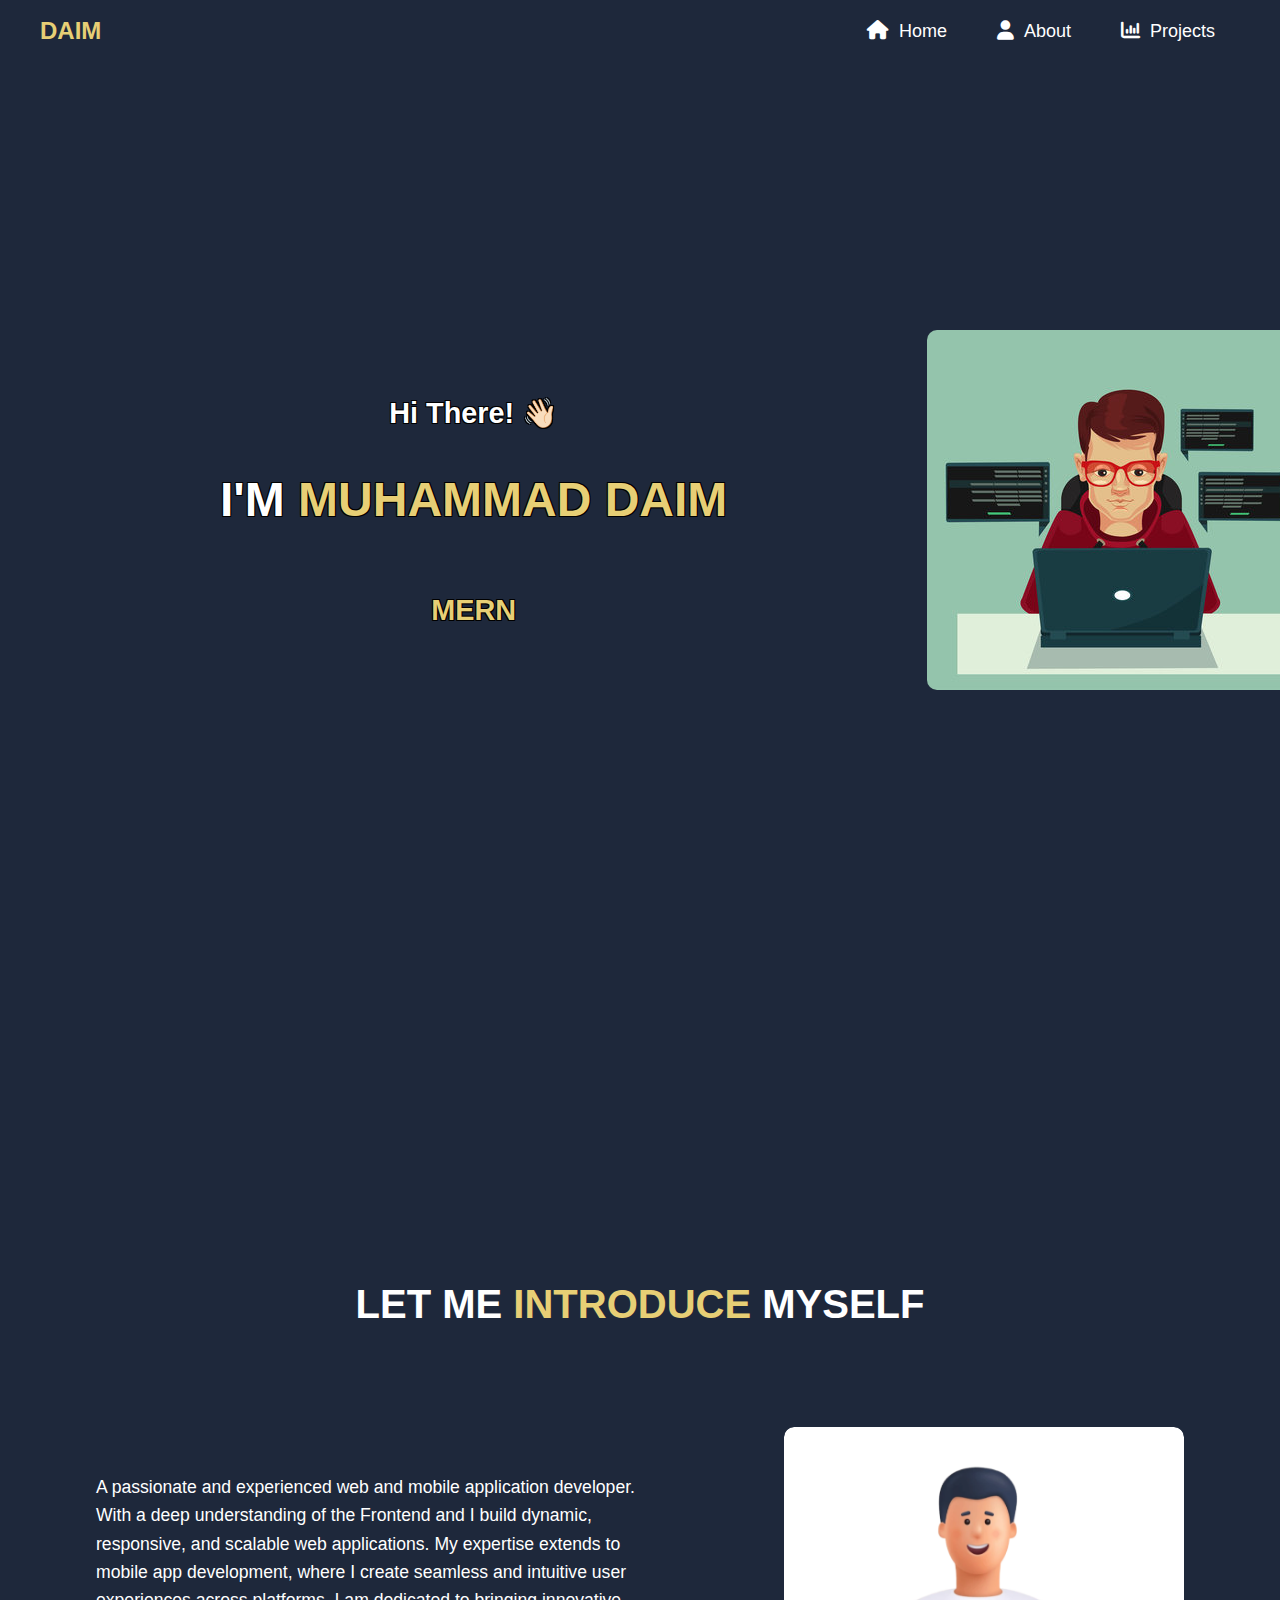
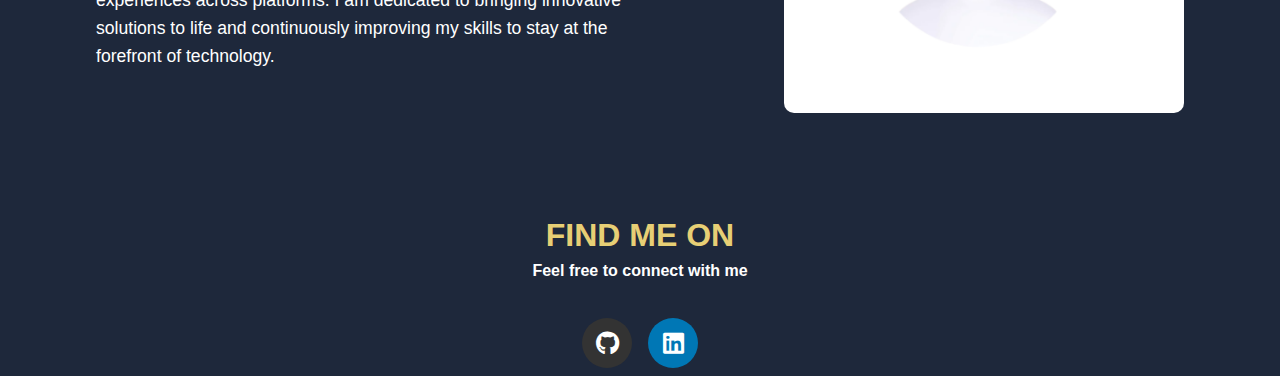
<file: index.html>
<!DOCTYPE html>
<html lang="en">
<head>
    <meta charset="UTF-8">
    <meta name="viewport" content="width=device-width, initial-scale=1.0">
    <title>Portfolio</title>
    <link rel="stylesheet" href="style.css">
        <link rel="stylesheet" href="https://cdnjs.cloudflare.com/ajax/libs/font-awesome/6.0.0-beta3/css/all.min.css">
   
</head>
<body>

    <!-- Navbar created -->

    <header>
        <nav class="navbar">
            <div class="logo">DAIM</div>
            <ul class="nav-links">
                <li class="animation"><a href="./index.html"> <span><i class="fa-solid fa-house"></i></span>Home</a></li>
                <li class="animation"><a href="./about.html"><span><i class="fa-solid fa-user"></i></span>About</a></li>
                <li class="animation"><a href="./project.html"><span><i class="fa-solid fa-chart-column"></i></span>Projects</a></li>
            </ul>
            <div class="hamburger" onclick="toggleMenu()">
                <div class="bar"></div>
                <div class="bar"></div>
                <div class="bar"></div>
            </div>
        </nav>
    </header>





    <div class="intro-section">
        <div class="intro-text">
            <h1 class="fs-1">Hi There! 👋🏻</h1><br>
            <h1 class="fs-3">I'M <span class="color mt-2">MUHAMMAD DAIM</span></h1>
            <h1 id="animated-text" class="color fs-1 "></h1>
        </div>
        <div class="intro-gif">
            <img src="./assets/developer image.jpg" alt="Coding Animation">
        </div>
    </div>







     <div class="introduction">
        <h1 class="text-center myself-head">LET ME <span class="color">INTRODUCE </span> MYSELF</h1>
        <div class="myself-intro">
            <div class="myself-text">
                <p>A passionate and experienced web and mobile application developer. With a deep understanding of the Frontend and I build dynamic, responsive, and scalable web applications. My expertise extends to mobile app development, where I create seamless and intuitive user experiences across platforms. I am dedicated to bringing innovative solutions to life and continuously improving my skills to stay at the forefront of technology.</p>
            </div>
            <div class="myself-image">
                <img src="./assets/Untitled design.png" alt="Developer Image">
            </div>
        </div>
     </div>







     <!-- footer section -->





       <section class="social-media">
        <h2>FIND ME ON</h2>
        <h4>Feel free to connect with me</h4>
        <div class="icons">
            <a href="https://github.com/daimrauf2005" target="_blank" class="icon github">
                <i class="fab fa-github"></i>
            </a>
           
            <a href="https://www.linkedin.com/in/daim-rauf-8826bb29b/" target="_blank" class="icon linkedin">
                <i class="fab fa-linkedin"></i>
            </a>

        </div>
    </section>




    






   







    

      <!-- </div>
    </section>  --> 
    <!-- <section id="about">
         Content for About  -->
    <!-- </section>
    <section id="projects">
        < Content for Projects -->
    <!-- </section>
    <section id="contact">
         Content for Contact -->
    <!-- </section>   -->


  
    <script src="./app.js"></script>    
</body>
</html>
</file>
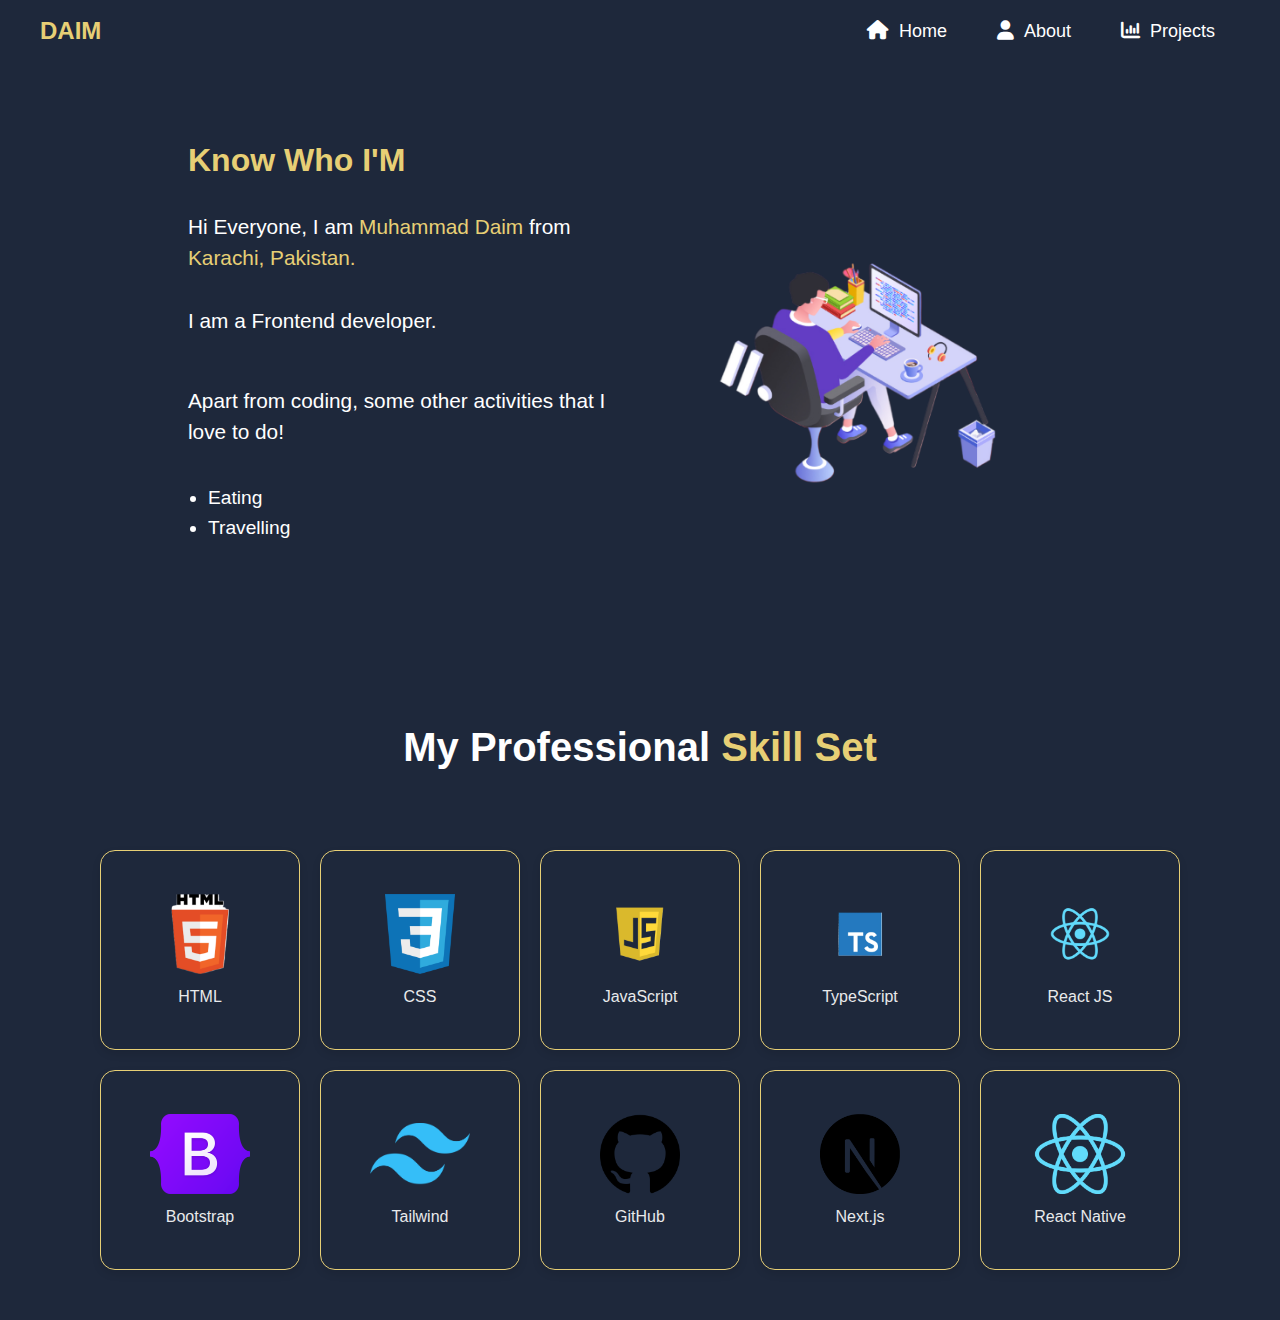
<file: about.html>
<!DOCTYPE html>
<html lang="en">
<head>
    <meta charset="UTF-8">
    <meta name="viewport" content="width=device-width, initial-scale=1.0">
    <title>Portfolio</title>
    <link rel="stylesheet" href="about.css">
    <link rel="stylesheet" href="https://cdnjs.cloudflare.com/ajax/libs/font-awesome/6.0.0-beta3/css/all.min.css">
</head>
<body>

    <!-- Navbar created -->

      <header>
        <nav class="navbar">
            <div class="logo">DAIM</div>
            <ul class="nav-links">
                <li class="animation"><a href="./index.html"> <span><i class="fa-solid fa-house"></i></span>Home</a></li>
                <li class="animation"><a href="./about.html"><span><i class="fa-solid fa-user"></i></span>About</a></li>
                <li class="animation"><a href="./project.html"><span><i class="fa-solid fa-chart-column"></i></span>Projects</a></li>
            </ul>
            <div class="hamburger" onclick="toggleMenu()">
                <div class="bar"></div>
                <div class="bar"></div>
                <div class="bar"></div>
            </div>
        </nav>
    </header>




    <!-- About me -->





    <section class="about-me">
        <div class="text">
            <h2>Know Who I'M</h2>
            <p>Hi Everyone, I am <span class="color">Muhammad Daim</span> from <span class="color">Karachi, Pakistan.</span></p>
            <p>I am a Frontend developer.</p>
            <p class="other-activity">Apart from coding, some other activities that I love to do!</p>
            <ul>
                <li>Eating</li>
                <li>Travelling</li>
            </ul>
        </div>
        <div class="image">
            <img src="./assets/software developer.png" alt="Animated Image">
        </div>
    </section>




    <!-- Skill set section  -->

<section id="skills" class="skills-section">
    <div class="container">
        <h2 class="section-title">My Professional <span class="color">Skill Set</span></h2>
        <div class="cards-container">
            <!-- Skill Card -->
            <div class="skill-card">
                <div class="card-content">
                    <img src="./assets/html.png" alt="HTML" class="card-logo">
                    <p class="card-name">HTML</p>
                </div>
            </div>

             <div class="skill-card">
                <div class="card-content">
                    <img src="./assets/css.png" alt="CSS" class="card-logo">
                    <p class="card-name">CSS</p>
                </div>
            </div>

             <div class="skill-card">
                <div class="card-content">
                    <img src="./assets/javascript.png" alt="JavaScript" class="card-logo">
                    <p class="card-name">JavaScript</p>
                </div>
            </div>

             <div class="skill-card">
                <div class="card-content">
                    <img src="./assets/Typescript.png" alt="Typescript" class="card-logo">
                    <p class="card-name">TypeScript</p>
                </div>
            </div>

             <div class="skill-card">
                <div class="card-content">
                    <img src="./assets/react.png" alt="React" class="card-logo">
                    <p class="card-name">React JS</p>
                </div>
            </div>

        
            <div class="skill-card">
                <div class="card-content">
                    <img src="./assets/bootstrap.png" alt="node.js" class="card-logo">
                    <p class="card-name">Bootstrap</p>
                </div>
            </div>

            <div class="skill-card">
                <div class="card-content">
                    <img src="./assets/tailwind.png" alt="Tailwind" class="card-logo">
                    <p class="card-name">Tailwind</p>
                </div>
            </div>


            <div class="skill-card">
                <div class="card-content">
                    <img src="./assets/Github.png" alt="GitHub" class="card-logo">
                    <p class="card-name">GitHub</p>
                </div>
            </div>


             <div class="skill-card">
                <div class="card-content">
                    <img src="./assets/nextjs.png" alt="GitHub" class="card-logo">
                    <p class="card-name">Next.js</p>
                </div>
            </div>

              <div class="skill-card">
                <div class="card-content">
                    <img src="./assets/react native.png" alt="React Native" class="card-logo">
                    <p class="card-name">React Native</p>
                </div>
            </div>
            
        </div>
    </div>
</section>





    
  <script src="about.js"></script>  
</body>
</html>
</file>
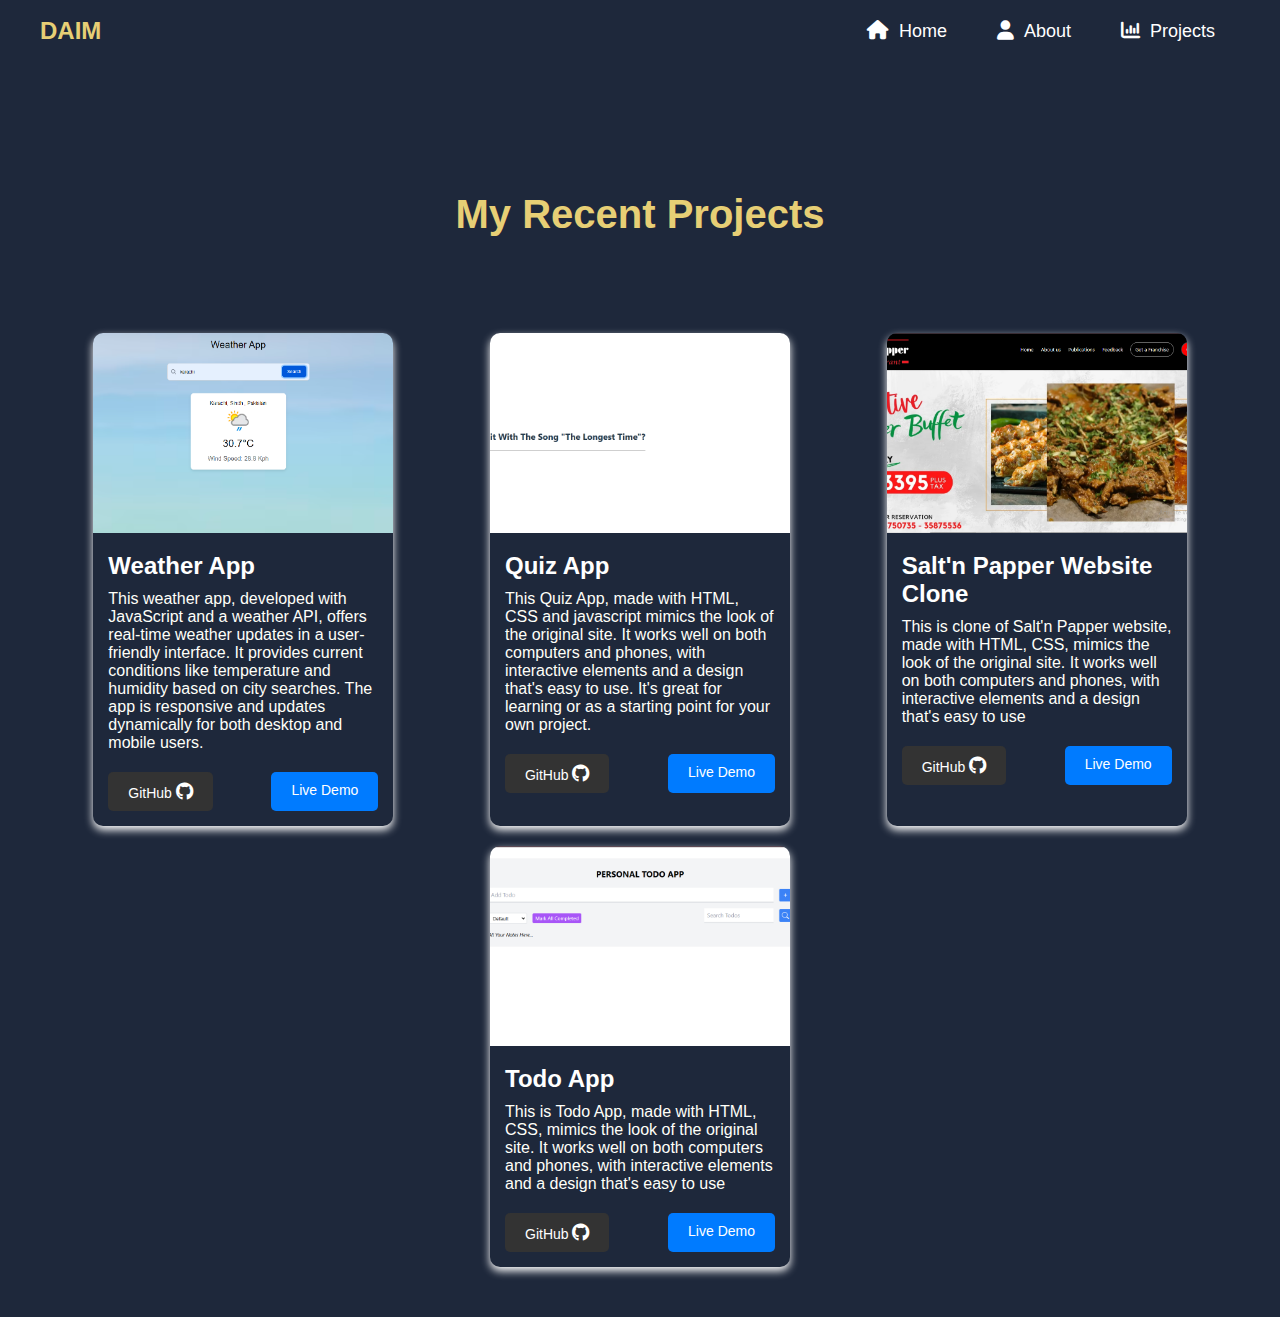
<file: project.html>
<!DOCTYPE html>
<html lang="en">
<head>
    <meta charset="UTF-8">
    <meta name="viewport" content="width=device-width, initial-scale=1.0">
    <title>Portfolio</title>
    <link rel="stylesheet" href="project.css">
    <link rel="stylesheet" href="https://cdnjs.cloudflare.com/ajax/libs/font-awesome/6.0.0-beta3/css/all.min.css">
</head>
<body>

    <!-- Navbar started -->

     <header>
        <nav class="navbar">
            <div class="logo">DAIM</div>
            <ul class="nav-links">
                <li class="animation"><a href="./index.html"> <span><i class="fa-solid fa-house"></i></span>Home</a></li>
                <li class="animation"><a href="./about.html"><span><i class="fa-solid fa-user"></i></span>About</a></li>
                <li class="animation"><a href="./project.html"><span><i class="fa-solid fa-chart-column"></i></span>Projects</a></li>
            </ul>
            <div class="hamburger" onclick="toggleMenu()">
                <div class="bar"></div>
                <div class="bar"></div>
                <div class="bar"></div>
            </div>
        </nav>
    </header>





    <!-- Project section started -->


    <section id="projects" class="projects-section">
    <div class="container">
        <h2 class="section-title">My Recent Projects</h2>
        <div class="projects-grid">
            <!-- Project Card -->
            <div class="project-card">
                <div class="card-image">
                    <img src="./assets/weatherApp.png" alt="Project 1">
                </div>
                <div class="card-content">
                    <h3 class="project-title">Weather App</h3>
                    <p class="project-description">This weather app, developed with JavaScript and a weather API, offers real-time weather updates in a user-friendly interface. It provides current conditions like temperature and humidity based on city searches. The app is responsive and updates dynamically for both desktop and mobile users.</p>
                    <div class="card-buttons">
                        <a href="https://github.com/daimrauf2005/React-Weather-App" class="btn btn-github" target="_blank">GitHub <i class="fa-brands fa-github"></i></a>
                        <a href="https://myweatherforcastapp.netlify.app/" class="btn btn-demo" target="_blank">Live Demo</a>
                    </div>
                </div>
            </div>
            <!-- Repeat for other projects -->


            <div class="project-card">
                <div class="card-image">
                    <img src="./assets/Quiz.PNG" alt="Project 1">
                </div>
                <div class="card-content">
                    <h3 class="project-title">Quiz App</h3>
                    <p class="project-description">This Quiz App, made with HTML, CSS and javascript mimics the look of the original site. It works well on both computers and phones, with interactive elements and a design that's easy to use. It's great for learning or as a starting point for your own project.</p>
                    <div class="card-buttons">
                        <a href="https://github.com/daimrauf2005/React-Quiz-App" class="btn btn-github" target="_blank">GitHub <i class="fa-brands fa-github"></i></a>
                        <a href="https://react-quiz-app-xi-kohl.vercel.app/" class="btn btn-demo" target="_blank">Live Demo</a>
                    </div>
                </div>
            </div>



            




             <div class="project-card">
                <div class="card-image">
                    <img src="./assets/salt'n papper.PNG" alt="Project 1">
                </div>
                <div class="card-content">
                    <h3 class="project-title">Salt'n Papper Website Clone</h3>
                    <p class="project-description">
This is clone of Salt'n Papper website, made with HTML, CSS, mimics the look of the original site. It works well on both computers and phones, with interactive elements and a design that's easy to use</p>
                    <div class="card-buttons">
                        <a href="https://github.com/daimrauf2005/Salt-n-Pepper-Responsive" class="btn btn-github" target="_blank">GitHub <i class="fa-brands fa-github"></i></a>
                        <a href="https://daimrauf2005.github.io/Salt-n-Pepper-Responsive/" class="btn btn-demo" target="_blank">Live Demo </a>
                    </div>
                </div>
            </div>





            <div class="project-card">
                <div class="card-image">
                    <img src="./assets/todo.PNG" alt="Project 1">
                </div>
                <div class="card-content">
                    <h3 class="project-title">Todo App</h3>
                    <p class="project-description">
This is Todo App, made with HTML, CSS, mimics the look of the original site. It works well on both computers and phones, with interactive elements and a design that's easy to use</p>
                    <div class="card-buttons">
                        <a href="https://github.com/daimrauf2005/Todo-App-Redux" class="btn btn-github" target="_blank">GitHub <i class="fa-brands fa-github"></i></a>
                        <a href="https://todo-app-redux-sigma-two.vercel.app/" class="btn btn-demo" target="_blank">Live Demo </a>
                    </div>
                </div>
            </div>













        </div>
    </div>
</section>







    <script src="project.js"></script>
</body>
</html>
</file>
<file: about.css>
/*Basics styling*/

*{
    margin: 0;
    padding: 0;
    box-sizing: border-box;
}

.color{
    color: #E7CF75;
}


body {

    font-family: Arial, sans-serif;
   background-color: #1e283b;
   color: #fff;
}



/*Navbar styling*/


header {
    background:transparent;
    padding: 10px 20px;
}

.navbar {
    display: flex;
    justify-content: space-between;
    align-items: center;
    max-width: 1200px;
    margin: auto;
}

.logo {
    color: #E7CF75;
    font-size: 24px;
    font-weight: bold;
}

.nav-links {
    list-style: none;
    display: flex;
}

.nav-links li {
    margin: 0 15px;
    padding: 10px;
}

.nav-links a {
    color: #fff;
    text-decoration: none;
    font-size: 18px;
    position: relative;
    padding: 5px 0;
}

.nav-links a::after {
    content: '';
    display: block;
    height: 4px;
    background:#E7CF75;
    position: absolute;
    left: 0;
    bottom: 0;
    width: 0;
    transition: width 0.3s;
    border-radius: 4px;
}

.nav-links a:hover::after {
    width: 100%;
}

.hamburger {
    display: none;
    flex-direction: column;
    cursor: pointer;

}

.bar {
    height: 3px;
    width: 25px;
    background: #fff;
    margin: 3px 0;
    transition: 0.3s;
    font-size: 30px;
    margin-right: 10px;
}

.fa-solid{
    font-size: 1.2rem;
    padding-right: 10px;
    color: #fff;
}


/*About me section */


.about-me {
    display: flex;
    flex-wrap: wrap;
    align-items: center;
    justify-content: center;
    padding: 2rem;
    background-color:transparent;
    border-radius: 8px;
    margin: 2rem auto;
    max-width: 1000px;
}

.text {
    flex: 1;
    padding: 1rem;
}

.text h2 {
    font-size: 2rem;
    margin-bottom: 1rem;
    color: #E7CF75;
}

.text p {
    margin-top: 2rem;
    font-size: 1.3rem;
    color: #fff;
    line-height: 1.5;
    margin-bottom: 1rem;
}

.text ul {
    list-style-type: disc;
    margin: 0;
    padding-left: 20px;
    margin-top: 2.5rem;
    
}

.text ul li {
    margin-bottom: 0.5rem;
    font-size: 1.2rem;
}

.text .other-activity{
    margin-top: 3rem;
}

.image {
    flex: 1;
    display: flex;
    justify-content: center;
    align-items: center;
    padding: 1rem;
}

.image img {
    max-width: 100%;
    height: auto;
    border-radius: 8px;
}


/*Skill set styling*/


.skills-section {
    padding: 50px 0;
    background: transparent;
    margin-top: 5rem;
}

.container {
    max-width: 1200px;
    margin: 0 auto;
    padding: 0 15px;
}

.section-title {
    text-align: center;
    font-size: 2.5rem;
    font-weight: 700;
    color: #fff;
    margin-bottom: 30px;
}

.cards-container {
    display: flex;
    flex-wrap: wrap;
    justify-content: center;
    gap: 20px;
    margin-top: 5rem;
}

.skill-card {
    width: 200px;
    height: 200px;
    background: transparent;
    border: 1px solid #E7CF75;
    border-radius: 15px;
    box-shadow: 0 4px 8px rgba(0, 0, 0, 0.1);
    overflow: hidden;
    transition: transform 0.3s, box-shadow 0.3s;
    display: flex;
    align-items: center;
    justify-content: center;
    position: relative;
}

.skill-card:hover {
    transform: scale(1.05);
    box-shadow: 0 12px 24px rgba(0, 0, 0, 0.15);
}

.card-content {
    text-align: center;
}

.card-logo {
    width: 100px;
    height: 80px;
    object-fit: contain;
    transition: transform 0.3s;
}

.skill-card:hover .card-logo {
    transform: scale(1.1);
}

.card-name {
    margin-top: 10px;
    font-size: 1rem;
    font-weight: 500;
    color: #fff;
    opacity: 0.9;
    transition: opacity 0.3s;
}

.skill-card:hover .card-name {
    opacity: 1;
}




@media(max-width:768px){
    .nav-links {
        display: none;
        flex-direction: column;
        width: 100%;
        position: absolute;
        top: 60px;
        left: 0;
        background: #333;
        text-align: center;
    }

    .nav-links.active {
        display: flex;
    }

    .hamburger {
         cursor: pointer;
    width: 35px;
    height: 30px;
    display: flex;
    flex-direction: column;
    justify-content: space-between;
    }

    .nav-links li{
        margin-top: 10px;
    }





    /*About me section */



     .about-me {
        flex-direction: column;
        text-align: center;
    }

    .image {
        margin-top: 1rem;
    }




}




















/*Animations */


@keyframes fadeIn {
    from {
        opacity: 0;
    }
    to {
        opacity: 1;
    }
}




@keyframes bounce {
    0%, 100% {
        transform: translateY(0);
    }
    50% {
        transform: translateY(-20px);
    }
}
</file>
<file: project.css>
/*Basics styling*/

*{
    margin: 0;
    padding: 0;
    box-sizing: border-box;
}

.color{
    color: #E7CF75;
}


body {

    font-family: Arial, sans-serif;
   background-color: #1e283b;
   color: #fff;
}



/*Navbar styling*/


header {
    background:transparent;
    padding: 10px 20px;
}

.navbar {
    display: flex;
    justify-content: space-between;
    align-items: center;
    max-width: 1200px;
    margin: auto;
}

.logo {
    color: #E7CF75;
    font-size: 24px;
    font-weight: bold;
}

.nav-links {
    list-style: none;
    display: flex;
}

.nav-links li {
    margin: 0 15px;
    padding: 10px;
}

.nav-links a {
    color: #fff;
    text-decoration: none;
    font-size: 18px;
    position: relative;
    padding: 5px 0;
}

.nav-links a::after {
    content: '';
    display: block;
    height: 4px;
    background:#E7CF75;
    position: absolute;
    left: 0;
    bottom: 0;
    width: 0;
    transition: width 0.3s;
    border-radius: 4px;
}

.nav-links a:hover::after {
    width: 100%;
}

.hamburger {
    display: none;
    flex-direction: column;
    cursor: pointer;

}

.bar {
    height: 3px;
    width: 25px;
    background: #fff;
    margin: 3px 0;
    transition: 0.3s;
    font-size: 30px;
    margin-right: 10px;
}

.fa-solid{
    font-size: 1.2rem;
    padding-right: 10px;
    color: #fff;
}


/*Project styling started*/


.projects-section {
    padding: 50px 0;
    background: transparent;
}

.container {
    max-width: 1200px;
    margin: 0 auto;
    padding: 0 15px;
}

.section-title {
    text-align: center;
    font-size: 2.5rem;
    font-weight: 700;
    color: #E7CF75;
    margin-bottom: 30px;
    margin-top: 5rem;
}

.projects-grid {
    display: flex;
    flex-wrap: wrap;
    gap: 20px;
    justify-content: space-around;
    margin-top: 6rem;
}

.project-card {
    width: 300px;
    background: transparent;
    border-radius: 10px;
    box-shadow: 0 4px 8px #fff;
    overflow: hidden;
    transition: transform 0.3s, box-shadow 0.3s;
    display: flex;
    flex-direction: column;
    border: #E7CF75;
}

.project-card:hover {
    transform: translateY(-10px);
    box-shadow: 0 12px 24px rgba(0, 0, 0, 0.2);
}

.card-image img {
    width: 100%;
    height: 200px;
    object-fit: cover;
}

.card-content {
    padding: 15px;
    display: flex;
    flex-direction: column;
    justify-content: space-between;
}

.project-title {
    font-size: 1.5rem;
    font-weight: 600;
    color: #fff;
    margin-bottom: 10px;
}

.project-description {
    font-size: 1rem;
    color: #fffff9;
    margin-bottom: 20px;
}

.card-buttons {
    display: flex;
    justify-content: space-between;
}

.btn {
    display: inline-block;
    padding: 10px 20px;
    border-radius: 5px;
    font-size: 0.875rem;
    font-weight: 500;
    text-align: center;
    text-decoration: none;
    transition: background-color 0.3s, color 0.3s;
}

.btn-github {
    background-color: #333;
    color: #fff;
}

.btn-github:hover {
    background-color: #555;
}

.btn-demo {
    background-color: #007bff;
    color: #fff;
}

.btn-demo:hover {
    background-color: #0056b3;
}

.fa-github{
    font-size: 18px;
}




@media(max-width:768px){
     .nav-links {
        display: none;
        flex-direction: column;
        width: 100%;
        position: absolute;
        top: 60px;
        left: 0;
        background: #333;
        text-align: center;
    }

    .nav-links.active {
        display: flex;
    }

    .hamburger {
         cursor: pointer;
    width: 35px;
    height: 30px;
    display: flex;
    flex-direction: column;
    justify-content: space-between;
    }

    .nav-links li{
        margin-top: 10px;
    }


    /*Projects section responsive*/


     .project-card {
        width: 100%;
    }

}















/*Animations */


@keyframes fadeIn {
    from {
        opacity: 0;
    }
    to {
        opacity: 1;
    }
}
</file>
<file: style.css>
/* Navbar started */


/* Basic Reset */
* {
    margin: 0;
    padding: 0;
    box-sizing: border-box;
}

/* Navbar Styles */
body {

    font-family: Arial, sans-serif;
   background-color: #1e283b;
   color: #fff;
}



header {
    background:transparent;
    padding: 10px 20px;
}

.navbar {
    display: flex;
    justify-content: space-between;
    align-items: center;
    max-width: 1200px;
    margin: auto;
}

.logo {
    color: #E7CF75;
    font-size: 24px;
    font-weight: bold;
}

.nav-links {
    list-style: none;
    display: flex;
}

.nav-links li {
    margin: 0 15px;
    padding: 10px;
}

.nav-links a {
    color: #fff;
    text-decoration: none;
    font-size: 18px;
    position: relative;
    padding: 5px 0;
}

.nav-links a::after {
    content: '';
    display: block;
    height: 4px;
    background:#E7CF75;
    position: absolute;
    left: 0;
    bottom: 0;
    width: 0;
    transition: width 0.3s;
    border-radius: 4px;
}

.nav-links a:hover::after {
    width: 100%;
}

.hamburger {
    display: none;
    flex-direction: column;
    cursor: pointer;

}

.bar {
    height: 3px;
    width: 25px;
    background: #fff;
    margin: 3px 0;
    transition: 0.3s;
    font-size: 30px;
    margin-right: 10px;
}

.fa-solid{
    font-size: 1.2rem;
    padding-right: 10px;
    color: #fff;
}



/* Intro styling */


.intro-section {
    display: flex;
    align-items: center;
    justify-content: center;
    height: 70vh;
    color: white;
    overflow: hidden;
}
hr{
    color: grey;
}

.intro-section {
    display: flex;
    flex-direction: column;
    align-items: center;
    justify-content: space-evenly;
    height: 100vh;
    text-align: center;
    background-color:transparent;
    padding: 20px;
}

.intro-text {
    animation: fadeIn 2s ease-in-out;
    margin-bottom: 20px;
    
}

.intro-text h1 {
    margin: 0;
    line-height: 1.3;
}

.intro-gif img {
    max-width: 100%;
    height: auto;
    border-radius: 10px;
    animation: bounce 4s infinite;
}
.intro-text {
    text-align: center;
    padding: 20px;
    font-size: 2rem;
    text-shadow: 
        -1px -1px 0 #000000,  
         1px -1px 0 #000000,
        -1px  1px 0 #000000,
         1px  1px 0 #000000;
    white-space: nowrap;
}
#animated-text{
    margin-top: 60px;
}
.color{
    color: #E7CF75;
}

.intro-text .fs-1{
    font-size: 1.8rem;
}

.intro-text .fs-3{
    font-size: 3rem;
}

.intro-text .fs-2{
    font-size:2.2rem ;
}

.text-center{
    text-align: center;
}

/* Myself Styling CSS*/ 

 .introduction {
    padding: 50px 20px;
    /* background-color:transparent; */
    /* box-shadow: 0 4px 8px rgba(0, 0, 0, 0.1);  */
     border-radius: 10px;
    max-width: 1200px;
    margin: 30px auto;
} 

.text-center {
    text-align: center;
}

.myself-head {
    margin-top: 15rem;
    font-size: 2.5rem;
    color: white;
}

.myself-intro {
    display: flex;
    flex-wrap: wrap;
    align-items: center;
    justify-content: space-between;
    margin: 0 1rem;
    margin-top: 5rem;
}

.myself-text {
    flex: 1 1 45%;
    padding: 20px;
    max-width: 600px;
    font-size: 1.1rem;
    line-height: 1.6;
    font-weight: italic;

}

.myself-image {
    flex: 1 1 45%;
    max-width: 400px;
    margin: 20px;
    overflow: hidden;
    border-radius: 10px;
    transition: transform 0.3s ease, box-shadow 0.3s ease;
}

.myself-image img {
    width: 100%;
    height: auto;
    border-radius: 10px;
    transition: transform 0.3s ease;
}

.myself-image:hover {
    transform: scale(1.05);
    box-shadow: 0 10px 20px rgba(0, 0, 0, 0.2);
}


/*social links styling*/


.social-media {
    text-align: center;
}

.social-media h2 {
    font-size: 2rem;
    margin-bottom: 0.5rem;
    color: #E7CF75;
}

.social-media p {
    font-size: 1rem;
    margin-bottom: 1.5rem;
    /* color: #555; */
}

.icons {
    display: flex;
    justify-content: center;
    flex-wrap: wrap;
}

.icon {
    display: flex;
    justify-content: center;
    align-items: center;
    width: 50px;
    height: 50px;
    margin: 0.5rem;
    border-radius: 50%;
    text-decoration: none;
    color: #fff;
    font-size: 1.5rem;
    transition: transform 0.3s ease, box-shadow 0.3s ease;
    margin-top: 2.4rem;
}

.icon:hover {
    transform: scale(1.1);
    box-shadow: 0 0 10px rgba(0, 0, 0, 0.3);
}

.icon.github { background-color: #333; }
.icon.github:hover { background-color: #444; }

.icon.instagram { background-color: #ff0852; }
.icon.instagram:hover { background-color: #ff0852; }

.icon.linkedin { background-color: #0077B5; }
.icon.linkedin:hover { background-color: #005f8f; }

.icon.facebook { background-color: #3b5998; }
.icon.facebook:hover { background-color: #2d4373; }

.icon.email { background-color: #fff3; }
.icon.email:hover { background-color: #fff3; }






/*Animations */


@keyframes fadeIn {
    from {
        opacity: 0;
    }
    to {
        opacity: 1;
    }
}




@keyframes bounce {
    0%, 100% {
        transform: translateY(0);
    }
    50% {
        transform: translateY(-20px);
    }
}


.fs-1{
    font-size: 10px;
}

.intro-text{
    margin: 20vh;
}

.intro-section{
    display: flex;
    flex-wrap: wrap;
}

/* Mobile Styles */
@media (max-width: 768px) {
    .nav-links {
        display: none;
        flex-direction: column;
        width: 100%;
        position: absolute;
        top: 60px;
        left: 0;
        background: #333;
        text-align: center;
    }

    .nav-links.active {
        display: flex;
    }

    .hamburger {
         cursor: pointer;
    width: 35px;
    height: 30px;
    display: flex;
    flex-direction: column;
    justify-content: space-between;
    }

    .nav-links li{
        margin-top: 10px;
    }


    .intro-text .fs-1{
    font-size: 1.3rem;
}

.intro-text .fs-3{
    font-size: 2.3rem;
}

.intro-text .fs-2{
    font-size:1.8rem ;
}

 .intro-section {
        flex-direction: row;
        text-align: left;
    }

    .intro-text, .intro-gif {
        flex: 1;
        margin: 10px;
    }

    .intro-gif {
        text-align: center;
    }


    /*Let me introduce section */


    .myself-head {
        font-size: 2rem;
        margin-top: 10rem;
        color: white;
    }

    .myself-intro {
        flex-direction: column;
        margin: 0 1rem;
    }

    .myself-text, .myself-image {
        flex: 1 1 100%;
        max-width: 100%;
        text-align: center;
        margin-top:3rem;
    }

    .myself-image {
        margin: 20px 0;
    }


    /*social link mobile styling*/


      .icons {
        justify-content: space-around;
         padding: 2.2rem;
    }
    .icon {
        width: 40px;
        height: 40px;
        margin: 0.4rem auto;
        margin-top:2rem;
    }





}
</file>
